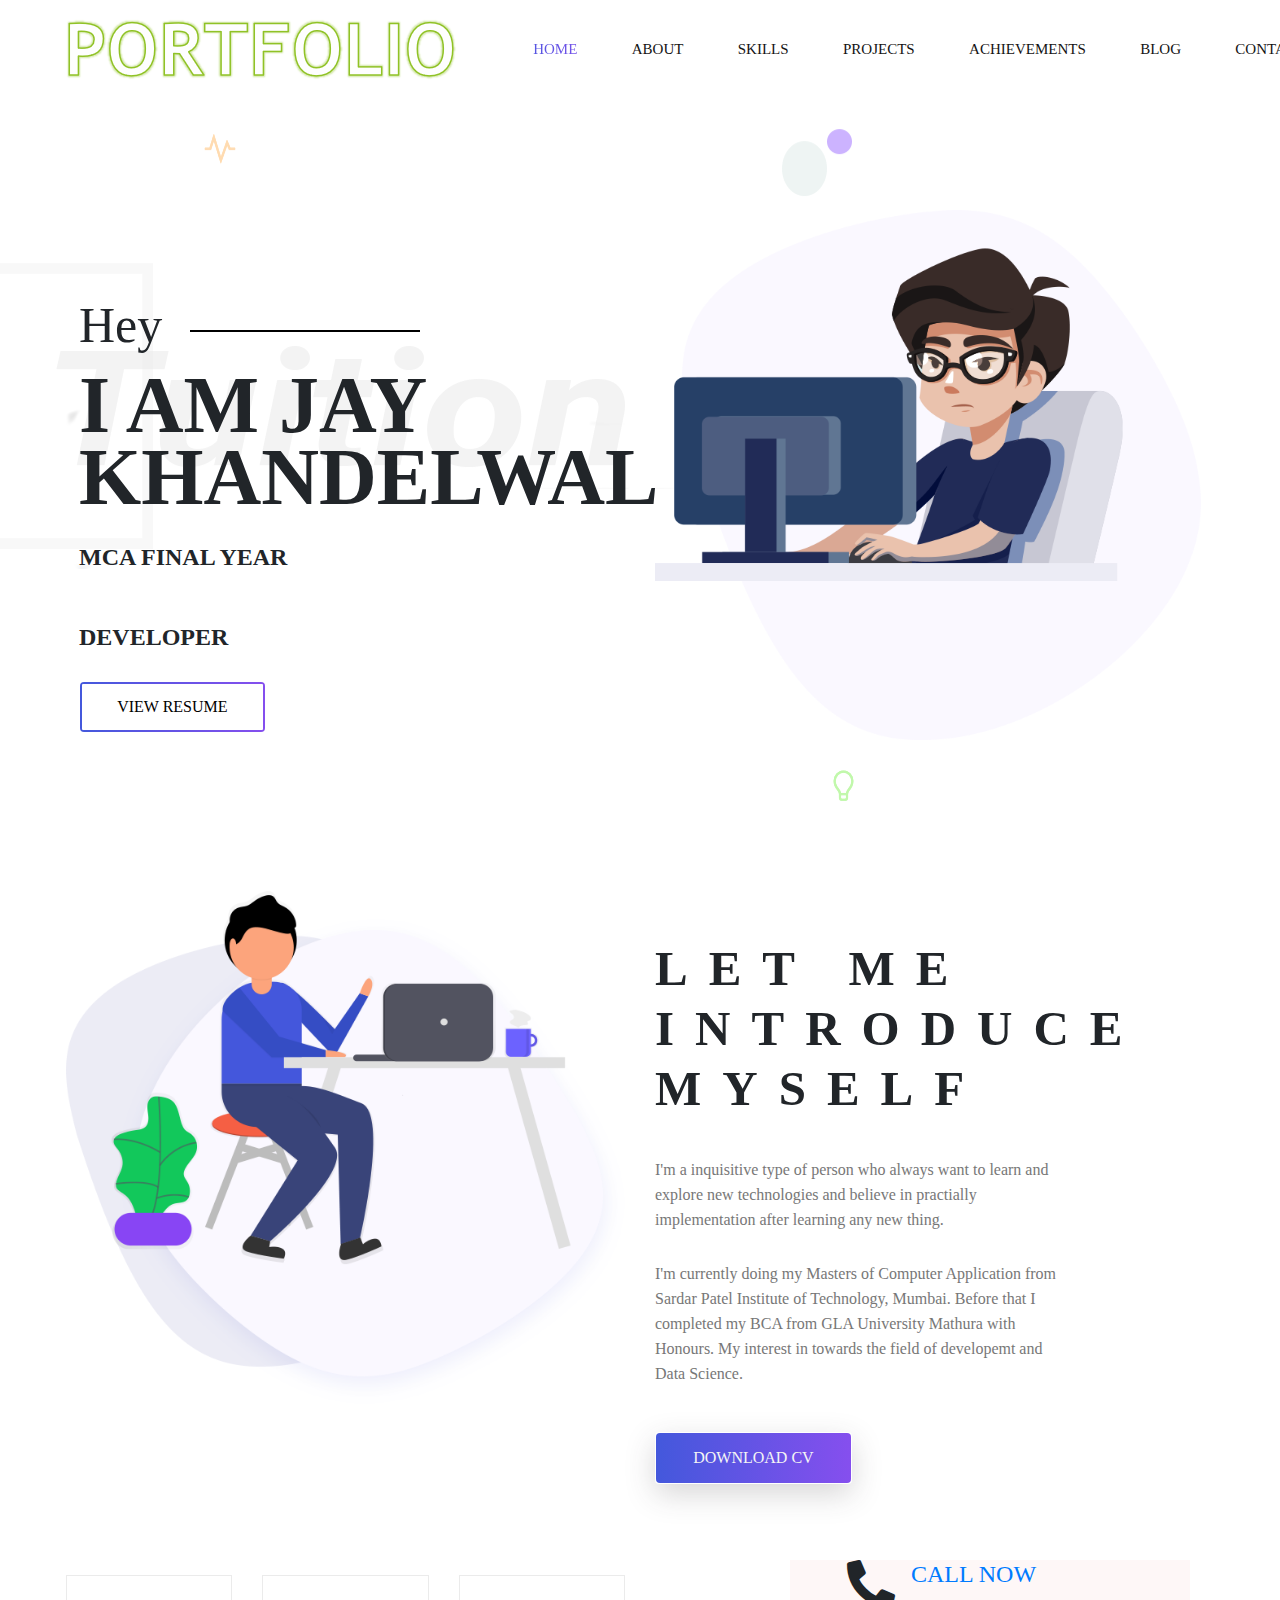
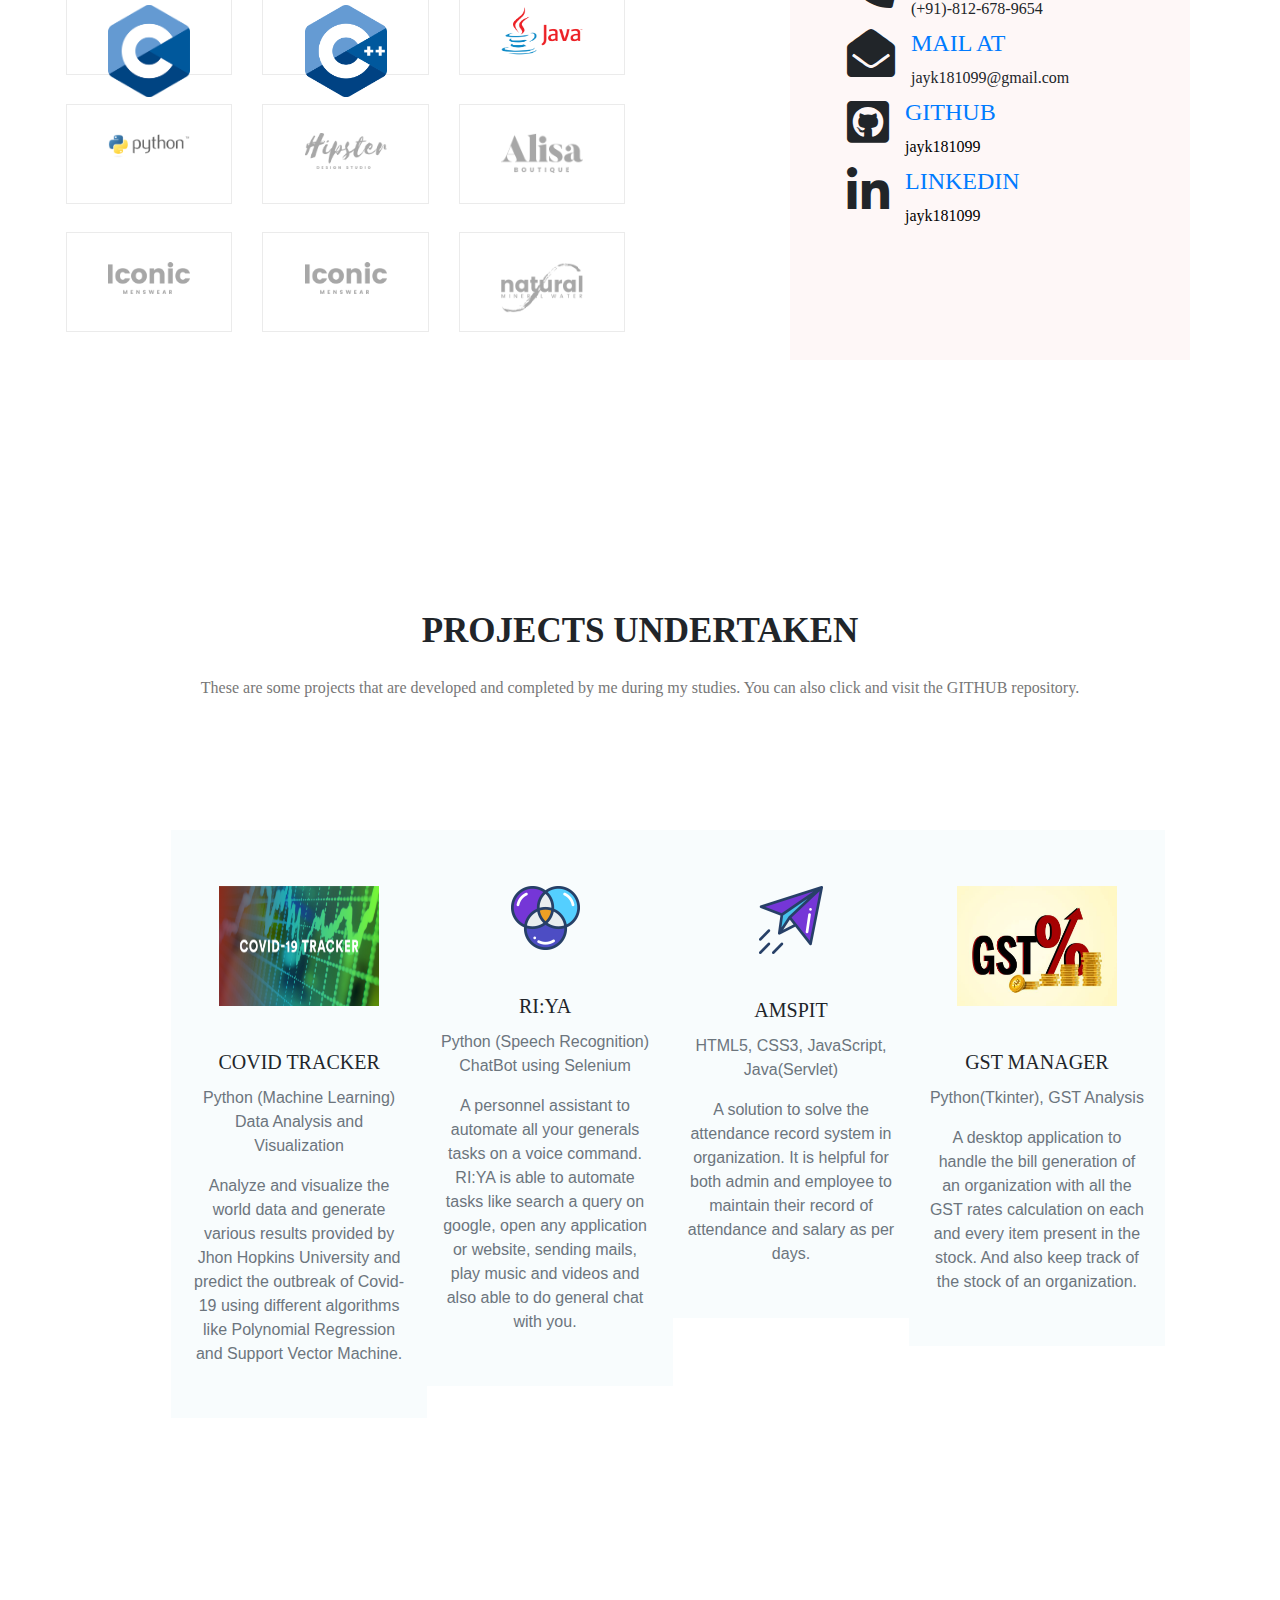
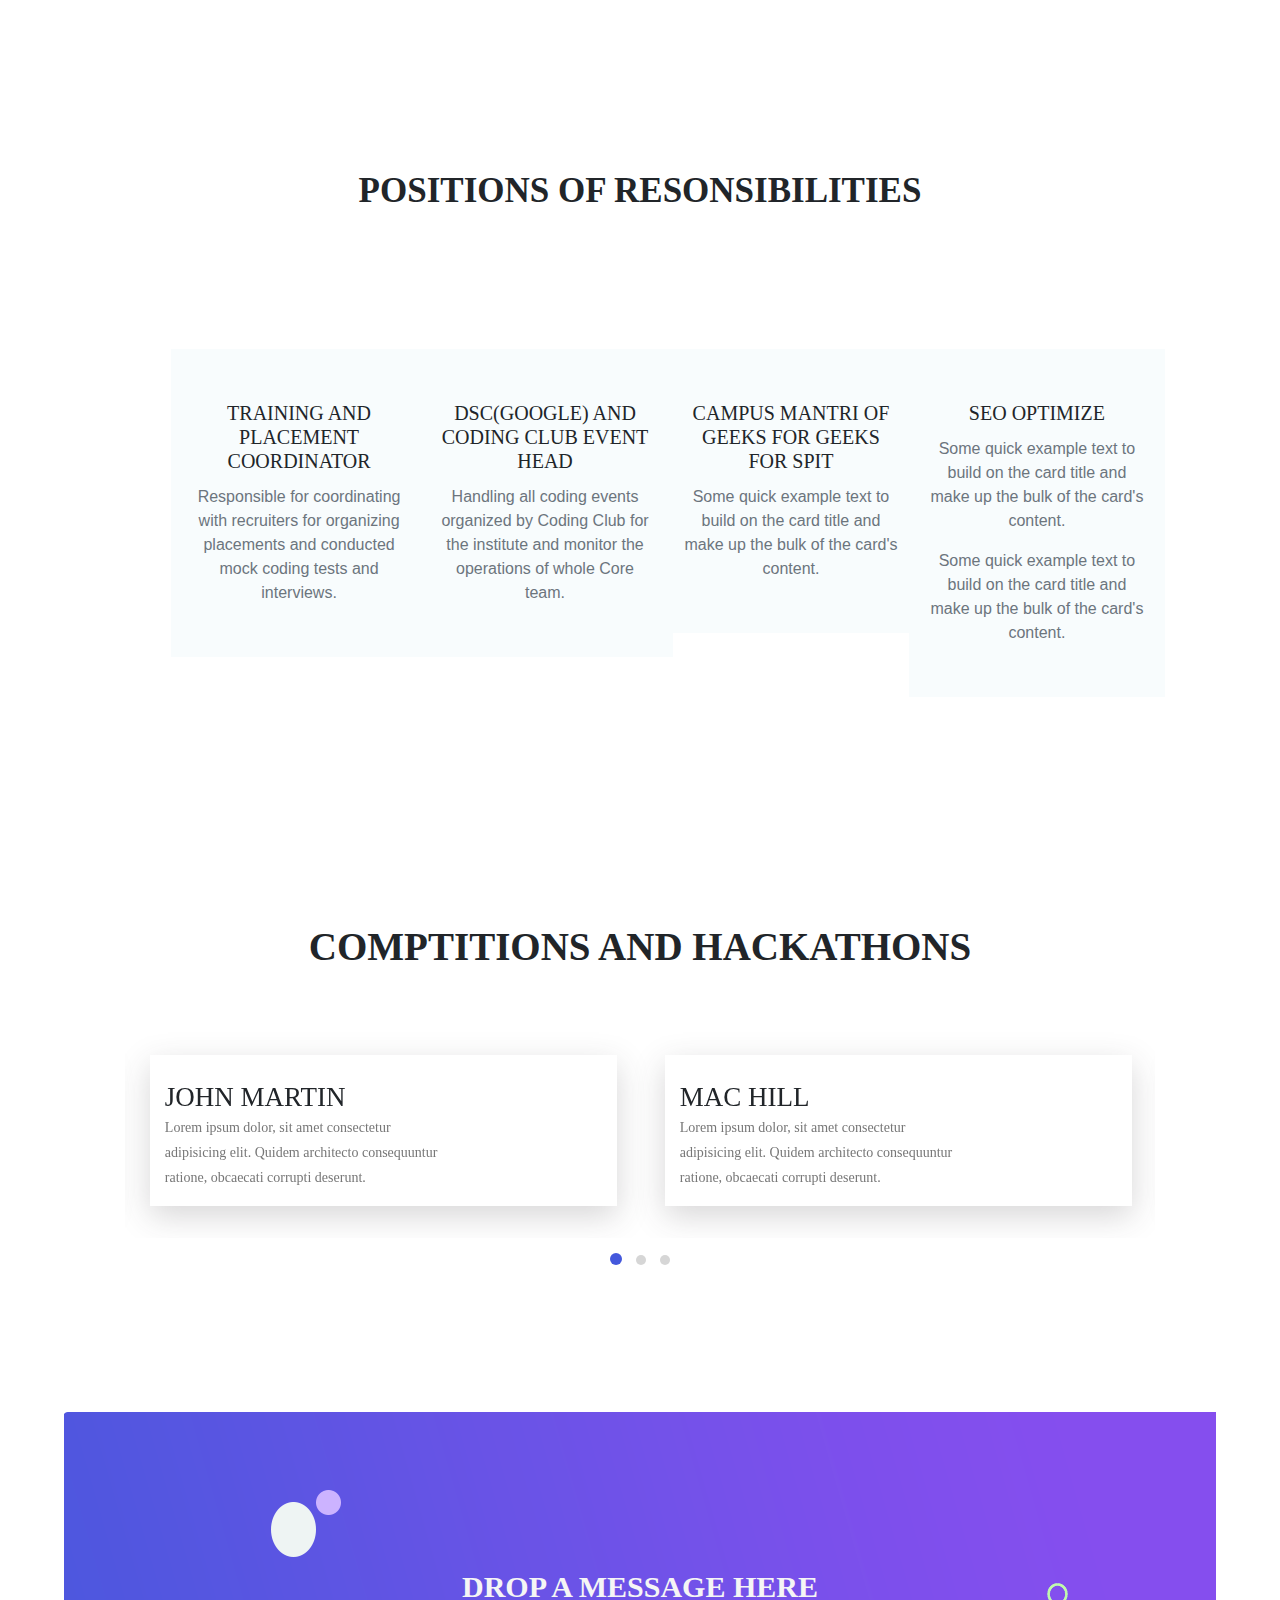
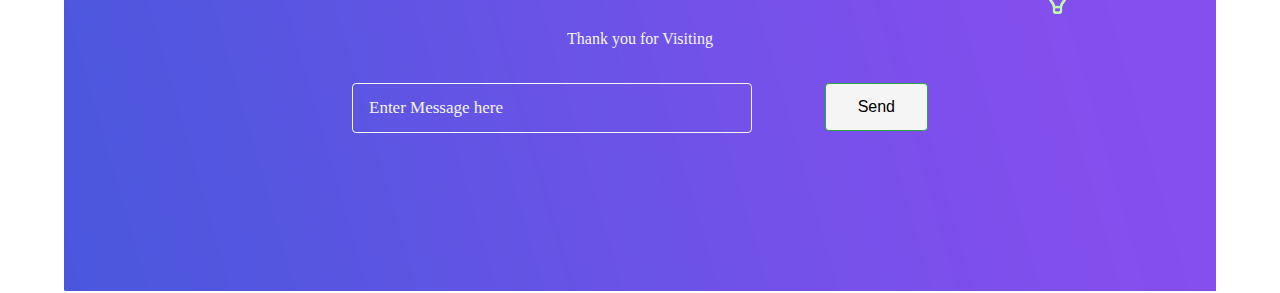
<file: Index.html>
<!DOCTYPE html>
<html lang="en">

<head>
    <meta charset="UTF-8">
    <meta name="viewport" content="width=device-width, initial-scale=1.0">
    <meta http-equiv="X-UA-Compatible" content="ie=edge">
    <title>Jay Khandelwal Portfolio</title>


    <!--  Bootstrap css file  -->
    <link rel="stylesheet" href="./css/bootstrap.min.css">

    <!--  font awesome icons  -->
    <link rel="stylesheet" href="./css/all.min.css">


    <!--  Magnific Popup css file  -->
    <link rel="stylesheet" href="./vendor/Magnific-Popup/dist/magnific-popup.css">


    <!--  Owl-carousel css file  -->
    <link rel="stylesheet" href="./vendor/owl-carousel/css/owl.carousel.min.css">
    <link rel="stylesheet" href="./vendor/owl-carousel/css/owl.theme.default.min.css">


    <!--  custom css file  -->
    <link rel="stylesheet" href="./css/style.css">

    <!--  Responsive css file  -->
    <link rel="stylesheet" href="./css/responsive.css">

</head>

<body>


    <!--  ======================= Start Header Area ============================== -->

    <header class="header_area">
        <div class="main-menu">
            <nav class="navbar navbar-expand-lg navbar-light">
                <a class="navbar-brand" href="#"><img src="./img/logo.png" alt="logo"></a>
                <button class="navbar-toggler" type="button" data-toggle="collapse" data-target="#navbarNav"
                    aria-controls="navbarNav" aria-expanded="false" aria-label="Toggle navigation">
                    <span class="navbar-toggler-icon"></span>
                </button>
                <div class="collapse navbar-collapse" id="navbarNav">
                    <div class="mr-auto"></div>
                    <ul class="navbar-nav">
                        <li class="nav-item active">
                            <a class="nav-link" href="#">Home <span class="sr-only">(current)</span></a>
                        </li>
                        <li class="nav-item">
                            <a class="nav-link" href="#">about</a>
                        </li>
                        <li class="nav-item">
                            <a class="nav-link" href="#">skills</a>
                        </li>
                        <li class="nav-item">
                            <a class="nav-link" href="#">Projects</a>
                        </li>
                        <li class="nav-item">
                            <a class="nav-link" href="#">Achievements</a>
                        </li>
                        <li class="nav-item">
                            <a class="nav-link" href="#">blog</a>
                        </li>
                        <li class="nav-item">
                            <a class="nav-link" href="#">contact</a>
                        </li>

                    </ul>
                </div>
            </nav>
        </div>
    </header>

    <!--  ======================= End Header Area ============================== -->

    <!--  ======================= Start Main Area ================================ -->
    <main class="site-main">


        <!--  ======================= Start Banner Area =======================  -->
        <section class="site-banner">
            <div class="container">
                <div class="row">
                    <div class="col-lg-6 col-md-12 site-title">
                        <h3 class="title-text">Hey</h3>
                        <h1 class="title-text text-uppercase">I am Jay Khandelwal</h1>
                        <h4 class="title-text text-uppercase">MCA Final year</h4>
                        <h4 class="title-text text-uppercase">Developer</h4>

                        <div class="site-buttons">
                            <div class="d-flex flex-row flex-wrap">
                                <button type="button" class="btn button secondary-button text-uppercase"><a class="links"href="https://drive.google.com/file/d/1FES-VxLLCuWVK2h5uN_OPfeE76aNrvgF/view?usp=sharing">View Resume</a></button>
                                <!--button type="button" class="btn button secondary-button text-uppercase">Get cv</button-->
                            </div>
                        </div>
                    </div>
                    <div class="col-lg-6 col-md-12 banner-image">
                        <img src="./img/banner/banner-image.png" alt="banner-img" class="img-fluid">
                    </div>
                </div>
            </div>
        </section>
        <!--  ======================= End Banner Area =======================  -->

        <!--  ========================= About Area ==========================  -->

        <section class="about-area">
            <div class="container-fluid">
                <div class="row">
                    <div class="col-lg-6 col-md-12">
                        <div class="about-image">
                            <img src="./img/about-us.png" alt="About us" class="img-fluid">
                        </div>
                    </div>
                    <div class="col-lg-6 col-md-12 about-title">
                        <h2 class="text-uppercase pt-5">
                            <span>Let me</span>
                            <span>introduce</span>
                            <span>myself</span>
                        </h2>
                        <div class="paragraph py-4 w-75">
                            <p class="para">
                                I'm a inquisitive type of person who always want to learn and explore new technologies and believe in
                                practially implementation after learning any new thing.
                            </p>
                            <p class="para">
                                I'm currently doing my Masters of Computer Application from Sardar Patel Institute of Technology, Mumbai. Before 
                                that I completed my BCA from GLA University Mathura with Honours. My interest in towards the field of developemt 
                                and Data Science. 
                            </p>
                        </div>
                        <button type="button" class="btn button primary-button text-uppercase">Download cv</button>
                    </div>
                </div>
            </div>
        </section>

        <!--  ========================= End About Area ==========================  -->

        <!--  ======================== Brand Area ==============================  -->

        <section class="brand-area">
            <div class="container-fluid">
                <div class="row">
                    <div class="col-xl-6 col-lg-12 col-md-12">
                        <div class="first-row row">
                            <div class="col-lg-4 col-md-6 col-sm-6">
                                <div class="single-brand">
                                    <img src="./img/brands/logo1.png" alt="Brand-1 ">
                                </div>
                            </div>
                            <div class="col-lg-4 col-md-6 col-sm-6">
                                <div class="single-brand">
                                    <img src="./img/brands/logo2.png" alt="Brand-2 ">
                                </div>
                            </div>
                            <div class="col-lg-4 col-md-6 col-sm-6">
                                <div class="single-brand">
                                    <img src="./img/brands/logo3.png" alt="Brand-3 ">
                                </div>
                            </div>
                            <div class="col-lg-4 col-md-6 col-sm-6">
                                <div class="single-brand">
                                    <img src="./img/brands/logo4.png" alt="Brand-4">
                                </div>
                            </div>
                            <div class="col-lg-4 col-md-6 col-sm-6">
                                <div class="single-brand">
                                    <img src="./img/brands/logo5.png" alt="Brand-5 ">
                                </div>
                            </div>
                            <div class="col-lg-4 col-md-6 col-sm-6">
                                <div class="single-brand">
                                    <img src="./img/brands/logo6.png" alt="Brand-6">
                                </div>
                            </div>
                            <div class="col-lg-4 col-md-6 col-sm-6">
                                <div class="single-brand">
                                    <img src="./img/brands/logo7.png" alt="Brand-7 ">
                                </div>
                            </div>
                            <div class="col-lg-4 col-md-6 col-sm-6">
                                <div class="single-brand">
                                    <img src="./img/brands/logo8.png" alt="Brand-8 ">
                                </div>
                            </div>
                            <div class="col-lg-4 col-md-6 col-sm-6">
                                <div class="single-brand">
                                    <img src="./img/brands/logo9.png" alt="Brand-9">
                                </div>
                            </div>
                        </div>
                    </div>
                    <div class="col-xl-6 col-lg-12 col-md-12">
                        <div class="experience-area">
                            
                            <!--div class="d-flex flex-row years-area">
                                <h2 class="p-3 years">10</h2>
                                <h2>
                                    <span>Years</span>
                                    <span>Experience</span>
                                    <span>Working</span>
                                </h2>
                            </div-->


                            <div class="d-flex flex-row flex-wrap call-area">
                                <span><i class="fas fa-phone-alt fa-3x px-3"></i></span>
                                <div class="call-now">
                                    <a href="#" class="text-uppercase h4 font-roboto">Call Now</a>
                                    <span class="font-roboto py-2">(+91)-812-678-9654</span>
                                </div>
                        
                            </div>

                            <div class="d-flex flex-row flex-wrap call-area">
                                <span><i class="fas fa-envelope-open fa-3x px-3"></i></span>
                                <div class="call-now">
                                    <a href="#" class="text-uppercase h4 font-roboto">Mail At</a>
                                    <span class="font-roboto py-2">jayk181099@gmail.com</span>
                                </div>
                        
                            </div>

                            <div class="d-flex flex-row flex-wrap call-area">
                                <span><i class="fab fa-github-square fa-3x px-3"></i></span>
                                <div class="call-now">
                                    <a href="#" class="text-uppercase h4 font-roboto">GitHub</a>
                                    <span class="font-roboto py-2"><a class="links" href="https://github.com/jayk181099">jayk181099</a></span>
                                </div>
                            </div>

                            <div class="d-flex flex-row flex-wrap call-area">
                                <span><i class="fab fa-linkedin-in fa-3x px-3"></i></span>
                                <div class="call-now">
                                    <a href="#" class="text-uppercase h4 font-roboto">LinkedIn</a>
                                    <span class="font-roboto py-2"><a class="links" href="https://www.linkedin.com/in/jay-khandelwal/">jayk181099</a></span>
                                </div>
                            </div>
                            

                            <div class="bg-panel"></div>
                        </div>
                    </div>
                </div>
            </div>
        </section>

        <!--  ======================== End Brand Area ==============================  -->

        <!--  ====================== Start Services/Project Area =============================  -->

        <section class="services-area">
            <div class="container">
                <div class="row">
                    <div class="col-lg-12 text-center services-title">
                        <h1 class="text-uppercase title-text">Projects Undertaken</h1>
                        <p class="para">
                            These are some projects that are developed and completed by me during my studies. You can also click and visit the GITHUB repository.
                        </p>
                    </div>
                </div>
                <div class="container services-list">
                    <div class="row">
                        <div class="col-lg-3 col-md-6 col-sm-12">
                            <div class="services">
                                <div class="sevices-img text-center py-4">
                                    <img src="./img/services/s1.png" alt="Services-1" width="160px" height="120px">
                                </div>
                                <div class="card-body text-center">
                                    <h5 class="card-title text-uppercase font-roboto">Covid Tracker</h5>
                                    <p class="card-text text-secondary">
                                        Python (Machine Learning)
                                        Data Analysis and Visualization
                                    </p>
                                    <p class="card-text text-secondary">
                                        Analyze and visualize the world data and generate various results
                                        provided by Jhon Hopkins University and predict the outbreak of Covid-19 using different algorithms like
                                        Polynomial Regression and Support Vector Machine.
                                    </p>
                                </div>
                            </div>
                        </div>
                        <div class="col-lg-3 col-md-6 col-sm-12">
                            <div class="services">
                                <div class="sevices-img text-center py-4">
                                    <img src="./img/services/s2.png" alt="Services-2">
                                </div>
                                <div class="card-body text-center">
                                    <h5 class="card-title text-uppercase font-roboto">RI:YA</h5>
                                    <p class="card-text text-secondary">
                                        Python (Speech Recognition)
                                        ChatBot using Selenium
                                    </p>

                                    <p class="card-text text-secondary">
                                        A personnel assistant to automate all your generals tasks on a voice
                                        command. RI:YA is able to automate tasks like search a query on google, open any
                                        application or website, sending mails, play music and videos and also able to do general chat with you.
                                    </p>
                                </div>
                            </div>
                        </div>
                        <div class="col-lg-3 col-md-6 col-sm-12">
                            <div class="services">
                                <div class="sevices-img text-center py-4">
                                    <img src="./img/services/s3.png" alt="Services-3">
                                </div>
                                <div class="card-body text-center">
                                    <h5 class="card-title text-uppercase font-roboto">AMSpit</h5>
                                    <p class="card-text text-secondary">
                                        HTML5, CSS3, JavaScript, Java(Servlet)
                                    </p>
                                    <p class="card-text text-secondary">
                                        A solution to solve the attendance record system in organization.
                                        It is helpful for both admin and employee to maintain their record of
                                        attendance and salary as per days. 
                                    </p>
                                </div>
                            </div>
                        </div>
                        <div class="col-lg-3 col-md-6 col-sm-12">
                            <div class="services">
                                <div class="sevices-img text-center py-4">
                                    <img src="./img/services/s4.jpg" alt="Services-4" width="160px" height="120px">
                                </div>
                                <div class="card-body text-center">
                                    <h5 class="card-title text-uppercase font-roboto">GST Manager</h5>
                                    <p class="card-text text-secondary">
                                        Python(Tkinter), GST Analysis 
                                    </p>
                                    <p class="card-text text-secondary">
                                        A desktop application to handle the bill generation of an organization with all the GST rates calculation on each and every item present in the stock. And also keep track of the stock of an organization.
                                    </p>
                                </div>
                            </div>
                        </div>


                        



                    </div>
                </div>
            </div>
        </section>

        <!--  ====================== End Services Area =============================  -->


        <!--  ====================== Start Services/Postions Area =============================  -->

        <section class="services-area">
            <div class="container">
                <div class="row">
                    <div class="col-lg-12 text-center services-title">
                        <h1 class="text-uppercase title-text">Positions of Resonsibilities</h1>
                        
                    </div>
                </div>
                <div class="container services-list">
                    <div class="row">
                        <div class="col-lg-3 col-md-6 col-sm-12">
                            <div class="services">
                                
                                <div class="card-body text-center">
                                    <h5 class="card-title text-uppercase font-roboto">Training and Placement Coordinator</h5>
                                    <p class="card-text text-secondary">
                                        Responsible for
                                        coordinating with recruiters for organizing placements and
                                        conducted mock coding tests and interviews.
                                    </p>
                                    
                                </div>
                            </div>
                        </div>
                        <div class="col-lg-3 col-md-6 col-sm-12">
                            <div class="services">
                                
                                <div class="card-body text-center">
                                    <h5 class="card-title text-uppercase font-roboto">DSC(Google) and Coding Club Event Head</h5>
                                    <p class="card-text text-secondary">
                                        Handling all coding events organized by Coding Club for the institute and monitor the
                                        operations of whole Core team.
                                    </p>

                                    
                                </div>
                            </div>
                        </div>
                        <div class="col-lg-3 col-md-6 col-sm-12">
                            <div class="services">
                                
                                <div class="card-body text-center">
                                    <h5 class="card-title text-uppercase font-roboto">Campus Mantri of Geeks for Geeks for SPIT</h5>
                                    <p class="card-text text-secondary">
                                        Some quick example text to build on the card
                                        title and make up
                                        the bulk of the card's content.
                                    </p>
                                    
                                </div>
                            </div>
                        </div>
                        <div class="col-lg-3 col-md-6 col-sm-12">
                            <div class="services">
                                
                                <div class="card-body text-center">
                                    <h5 class="card-title text-uppercase font-roboto">seo optimize</h5>
                                    <p class="card-text text-secondary">
                                        Some quick example text to build on the card
                                        title and make up
                                        the bulk of the card's content.
                                    </p>
                                    <p class="card-text text-secondary">
                                        Some quick example text to build on the card
                                        title and make up
                                        the bulk of the card's content.
                                    </p>
                                </div>
                            </div>
                        </div>


                        



                    </div>
                </div>
            </div>
        </section>

        <!--  ====================== End Services Area =============================  -->


        <!--  ======================= Project Area =============================  >

        <section class="project-area">
            <div class="container">
                <div class="project-title pb-5">
                    <h1 class="text-uppercase title-h1">Recently Done Project</h1>
                    <h1 class="text-uppercase title-h1">Quality Work</h1>
                </div>

                <div class="button-group">
                    <button type="button" class="active" id="btn1" data-filter="*">All</button>
                    <button type="button" data-filter=".popular">Popular</button>
                    <button type="button" data-filter=".latest">Latest</button>
                    <button type="button" data-filter=".following">Following</button>
                    <button type="button" data-filter=".upcoming">Upcoming</button>
                </div>

                <div class="row grid">
                    <div class="col-lg-4 col-md-6 col-sm-12 element-item latest">
                        <div class="our-project">
                            <div class="img">
                                <a class="test-popup-link" href="./img/portfolio/p1.jpg">
                                    <img src="./img/portfolio/p1.jpg" alt="portfolio-1" class="img-fluid">
                                </a>
                            </div>
                            <div class="title py-4">
                                <h4 class="text-uppercase">Minimul Desing</h4>
                                <span class="text-secondary">Latest, Portfolio</span>
                            </div>
                        </div>
                    </div>
                    <div class="col-lg-4 col-md-6 col-sm-12 element-item popular">
                        <div class="our-project">
                            <div class="img">
                                <a class="test-popup-link" href="./img/portfolio/p2.jpg">
                                    <img src="./img/portfolio/p2.jpg" alt="portfolio-2" class="img-fluid">
                                </a>
                            </div>
                            <div class="title py-4">
                                <h4 class="text-uppercase">Paint Wall</h4>
                                <span class="text-secondary">Popular, Portfolio</span>
                            </div>
                        </div>
                    </div>
                    <div class="col-lg-4 col-md-6 col-sm-12 element-item popular">
                        <div class="our-project">
                            <div class="img">
                                <a class="test-popup-link" href="./img/portfolio/p3.jpg">
                                    <img src="./img/portfolio/p3.jpg" alt="portfolio-3" class="img-fluid">
                                </a>
                            </div>
                            <div class="title py-4">
                                <h4 class="text-uppercase">Female light</h4>
                                <span class="text-secondary">Popular, Portfolio</span>
                            </div>
                        </div>
                    </div>
                    <div class="col-lg-4 col-md-6 col-sm-12 element-item upcoming">
                        <div class="our-project">
                            <div class="img">
                                <a class="test-popup-link" href="./img/portfolio/p4.jpg">
                                    <img src="./img/portfolio/p4.jpg" alt="portfolio-4" class="img-fluid">
                                </a>
                            </div>
                            <div class="title py-4">
                                <h4 class="text-uppercase">Fourth Air</h4>
                                <span class="text-secondary">Upcoming, Portfolio</span>
                            </div>
                        </div>
                    </div>
                    <div class="col-lg-4 col-md-6 col-sm-12 element-item upcoming">
                        <div class="our-project">
                            <div class="img">
                                <a class="test-popup-link" href="./img/portfolio/p5.jpg">
                                    <img src="./img/portfolio/p5.jpg" alt="portfolio-5" class="img-fluid">
                                </a>
                            </div>
                            <div class="title py-4">
                                <h4 class="text-uppercase">Muliple fown</h4>
                                <span class="text-secondary">Upcoming, Portfolio</span>
                            </div>
                        </div>
                    </div>
                    <div class="col-lg-4 col-md-6 col-sm-12 element-item following">
                        <div class="our-project">
                            <div class="img">
                                <a class="test-popup-link" href="./img/portfolio/p6.jpg">
                                    <img src="./img/portfolio/p6.jpg" alt="portfolio-6" class="img-fluid">
                                </a>
                            </div>
                            <div class="title py-4">
                                <h4 class="text-uppercase">Together sign</h4>
                                <span class="text-secondary">Following, Portfolio</span>
                            </div>
                        </div>
                    </div>
                    <div class="col-lg-4 col-md-6 col-sm-12 element-item following">
                        <div class="our-project">
                            <div class="img">
                                <a class="test-popup-link" href="./img/portfolio/p7.jpg">
                                    <img src="./img/portfolio/p7.jpg" alt="portfolio-7" class="img-fluid">
                                </a>
                            </div>
                            <div class="title py-4">
                                <h4 class="text-uppercase">Green Heaven</h4>
                                <span class="text-secondary">Following, Portfolio</span>
                            </div>
                        </div>
                    </div>
                    <div class="col-lg-4 col-md-6 col-sm-12 element-item following">
                        <div class="our-project">
                            <div class="img">
                                <a class="test-popup-link" href="./img/portfolio/p8.jpg">
                                    <img src="./img/portfolio/p8.jpg" alt="portfolio-8" class="img-fluid">
                                </a>
                            </div>
                            <div class="title py-4">
                                <h4 class="text-uppercase">Fly Male</h4>
                                <span class="text-secondary">Following, Portfolio</span>
                            </div>
                        </div>
                    </div>
                    <div class="col-lg-4 col-md-6 col-sm-12 element-item upcoming">
                        <div class="our-project">
                            <div class="img">
                                <a class="test-popup-link" href="./img/portfolio/p9.jpg">
                                    <img src="./img/portfolio/p9.jpg" alt="portfolio-9" class="img-fluid">
                                </a>
                            </div>
                            <div class="title py-4">
                                <h4 class="text-uppercase">Camera Lens</h4>
                                <span class="text-secondary">Upcoming, Portfolio</span>
                            </div>
                        </div>
                    </div>
                </div>
            </div>
        </section-->

        <!-- ======================= End Project Area =============================  -->

        <!--  ======================== About Me Area/Achievement ==============================  -->

        <section class="about-area">
            <div class="container">
                <div class="row text-center">
                    <div class="col-12">
                        <div class="about-title">
                            <h1 class="text-uppercase title-h1">Comptitions and Hackathons</h1>
                            <!--p class="para">
                                Lorem ipsum dolor sit, amet consectetur adipisicing elit. Repellendus, deleniti
                                recusandae. Esse incidunt rem repellendus ab voluptates maxime? Nemo, numquam!
                            </p-->
                        </div>
                    </div>
                </div>
            </div>

            <div class="container carousel py-lg-5">
                <div class="owl-carousel owl-theme">
                    <div class="client row">
                        <!--div class="col-lg-4 col-md-12 client-img">
                            <img src="./img/testimonials/t1.jpg" alt="img1" class="img-fluid">
                        </div-->
                        <div class="col-lg-8 col-md-12 about-client">
                            <h4 class="text-uppercase">John Martin</h4>
                            <p class="para">Lorem ipsum dolor, sit amet consectetur adipisicing elit. Quidem architecto
                                consequuntur ratione, obcaecati corrupti deserunt.</p>
                        </div>
                    </div>
                    <div class="client row">
                        <!--div class="col-lg-4 col-md-12 client-img">
                            <img src="./img/testimonials/t2.jpg" alt="img2" class="img-fluid">
                        </div-->
                        <div class="col-lg-8 col-md-12 about-client">
                            <h4 class="text-uppercase">Mac Hill</h4>
                            <p class="para">Lorem ipsum dolor, sit amet consectetur adipisicing elit. Quidem architecto
                                consequuntur ratione, obcaecati corrupti deserunt.</p>
                        </div>
                    </div>
                    <div class="client row">
                        <!--div class="col-lg-4 col-md-12 client-img">
                            <img src="./img/testimonials/t1.jpg" alt="img1" class="img-fluid">
                        </div-->
                        <div class="col-lg-8 col-md-12 about-client">
                            <h4 class="text-uppercase">John Martin</h4>
                            <p class="para">Lorem ipsum dolor, sit amet consectetur adipisicing elit. Quidem architecto
                                consequuntur ratione, obcaecati corrupti deserunt.</p>
                        </div>
                    </div>
                    <div class="client row">
                        <!--div class="col-lg-4 col-md-12 client-img">
                            <img src="./img/testimonials/t2.jpg" alt="img2" class="img-fluid">
                        </div-->
                        <div class="col-lg-8 col-md-12 about-client">
                            <h4 class="text-uppercase">Mac Hill</h4>
                            <p class="para">Lorem ipsum dolor, sit amet consectetur adipisicing elit. Quidem architecto
                                consequuntur ratione, obcaecati corrupti deserunt.</p>
                        </div>
                    </div>
                    <div class="client row">
                        <!--div class="col-lg-4 col-md-12 client-img">
                            <img src="./img/testimonials/t1.jpg" alt="img1" class="img-fluid">
                        </div-->
                        <div class="col-lg-8 col-md-12 about-client">
                            <h4 class="text-uppercase">John Martin</h4>
                            <p class="para">Lorem ipsum dolor, sit amet consectetur adipisicing elit. Quidem architecto
                                consequuntur ratione, obcaecati corrupti deserunt.</p>
                        </div>
                    </div>
                    <div class="client row">
                        <!--div class="col-lg-4 col-md-12 client-img">
                            <img src="./img/testimonials/t2.jpg" alt="img2" class="img-fluid">
                        </div-->
                        <div class="col-lg-8 col-md-12 about-client">
                            <h4 class="text-uppercase">Mac Hill</h4>
                            <p class="para">Lorem ipsum dolor, sit amet consectetur adipisicing elit. Quidem architecto
                                consequuntur ratione, obcaecati corrupti deserunt.</p>
                        </div>
                    </div>
                </div>
            </div>

        </section>

        <!--  ======================== End About Me Area ==============================  -->

        <!--  ========================== Subscribe me Area ============================  -->
        <section class="subscribe-us-area">
            <div class="container subscribe">
                <div class="row">
                    <div class="col-lg-12 text-center subscribe-title">
                        <h4 class="text-uppercase">Drop a message here</h4>
                        <p class="para">Thank you for Visiting</p>
                    </div>
                </div>
                <div class="d-sm-flex justify-content-center">
                    <form class="w-50">
                        <div class="row d-flex flex-row flex-wrap">
                            <div class="col input-textbox">
                                <input type="text" id="txtemail" class="form-control" placeholder="Enter Message here">
                            </div>
                            <div class="col">
                                <div class="btn-submit">
                                    <button type="submit" class="btn btn-success float-right">Send</button>
                                </div>
                            </div>
                        </div>
                    </form>
                </div>
            </div>
        </section>
        <!--  ========================== End Subscribe me Area ============================  -->


    </main>
    <!--  ======================= End Main Area ================================ -->

    <!--footer class="footer-area">
        <div class="container">
            <div class="">
                <div class="site-logo text-center py-4">
                    <a href="#"><img src="./img/logo.png" alt="logo"></a>
                </div>
                <div class="social text-center">
                    <h5 class="text-uppercase">Follow me</h5>
                    <a href="#"><i class="fab fa-facebook"></i></a>
                    <a href="#"><i class="fab fa-instagram"></i></a>
                    <a href="#"><i class="fab fa-youtube"></i></a>
                    <a href="#"><i class="fab fa-twitter"></i></a>
                </div>
                <div class="copyrights text-center">
                    <p class="para">
                        Copyright ©2019 All rights reserved | This template is made with by
                        <a href="#"><span style="color: var(--primary-color);">Daily Tuition</span></a>
                    </p>
                </div>
            </div>
        </div>
    </footer-->


    <!--  Jquery js file  -->
    <script src="./js/jquery.3.4.1.js"></script>

    <!--  Bootstrap js file  -->
    <script src="./js/bootstrap.min.js"></script>

    <!--  isotope js library  -->
    <script src="./vendor/isotope/isotope.min.js"></script>

    <!--  Magnific popup script file  -->
    <script src="./vendor/Magnific-Popup/dist/jquery.magnific-popup.min.js"></script>

    <!--  Owl-carousel js file  -->
    <script src="./vendor/owl-carousel/js/owl.carousel.min.js"></script>

    <!--  custom js file  -->
    <script src="./js/main.js"></script>


</body>

</html>
</file>
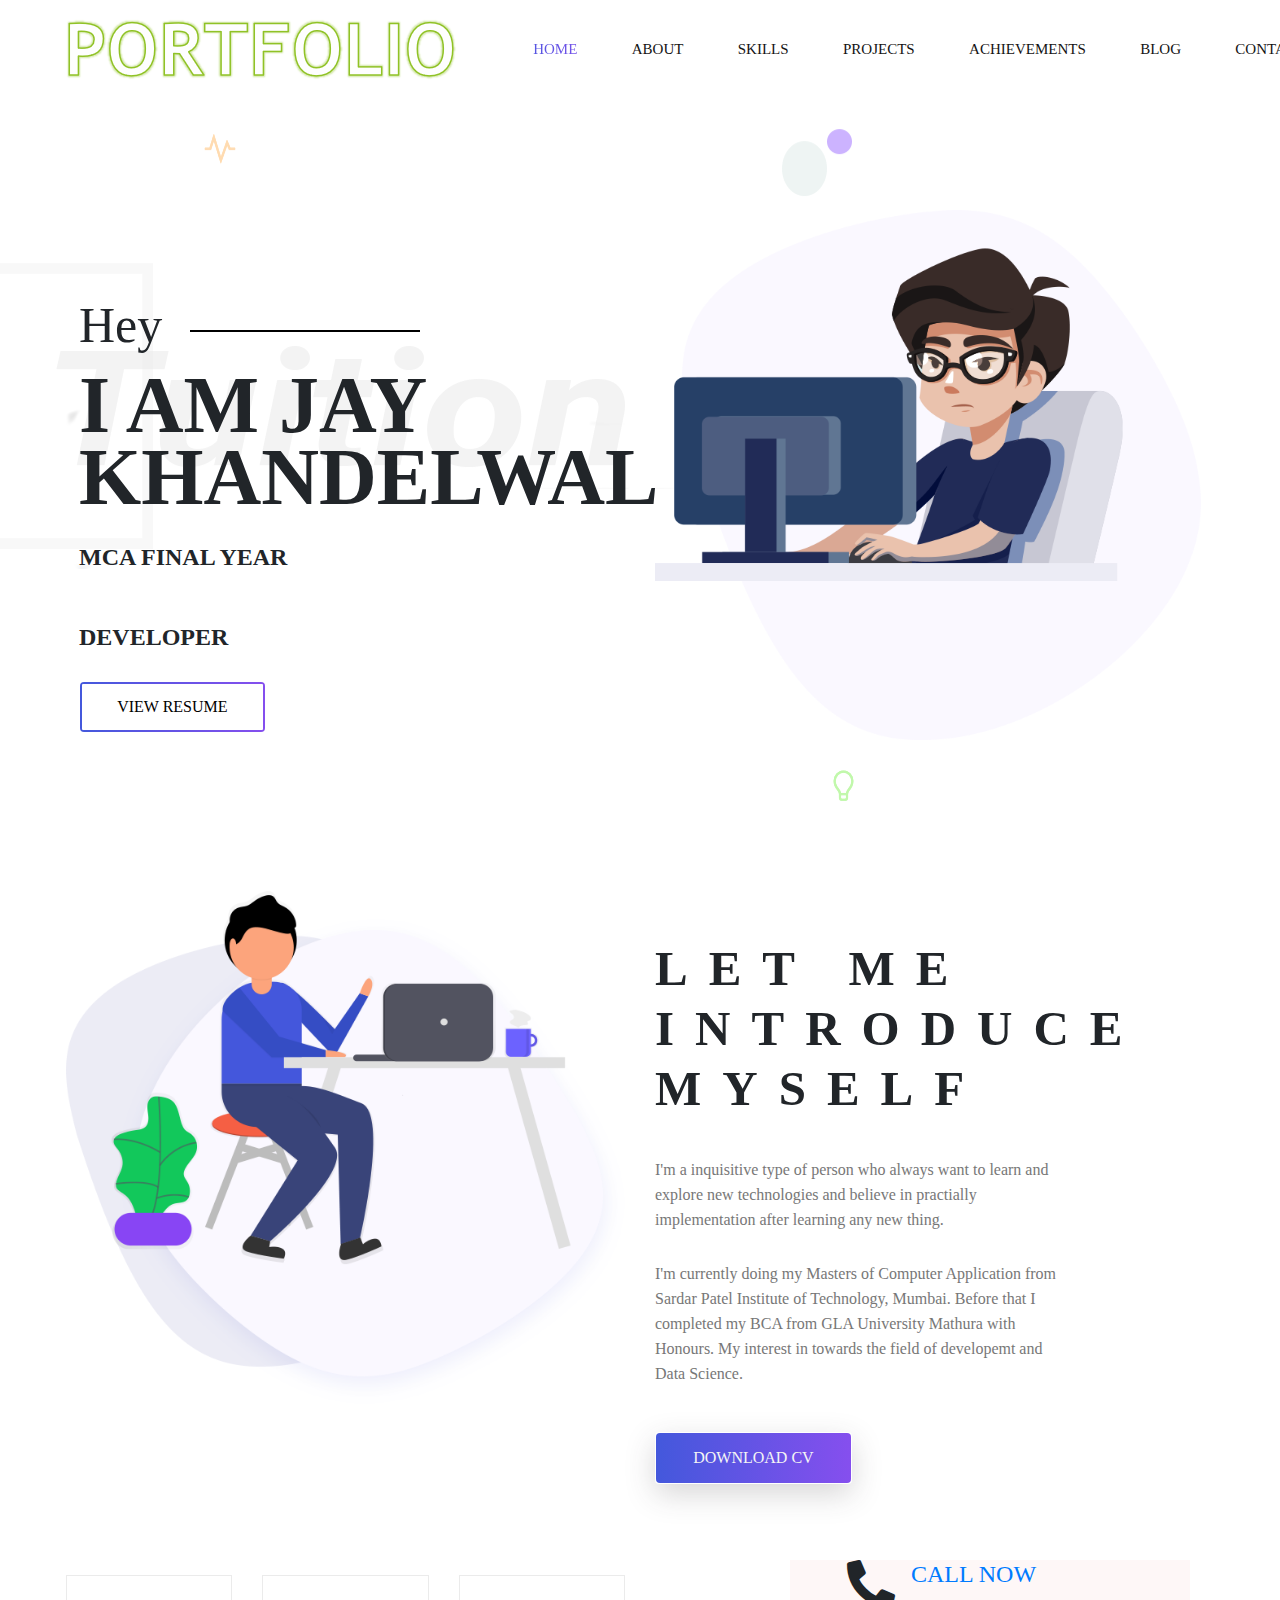
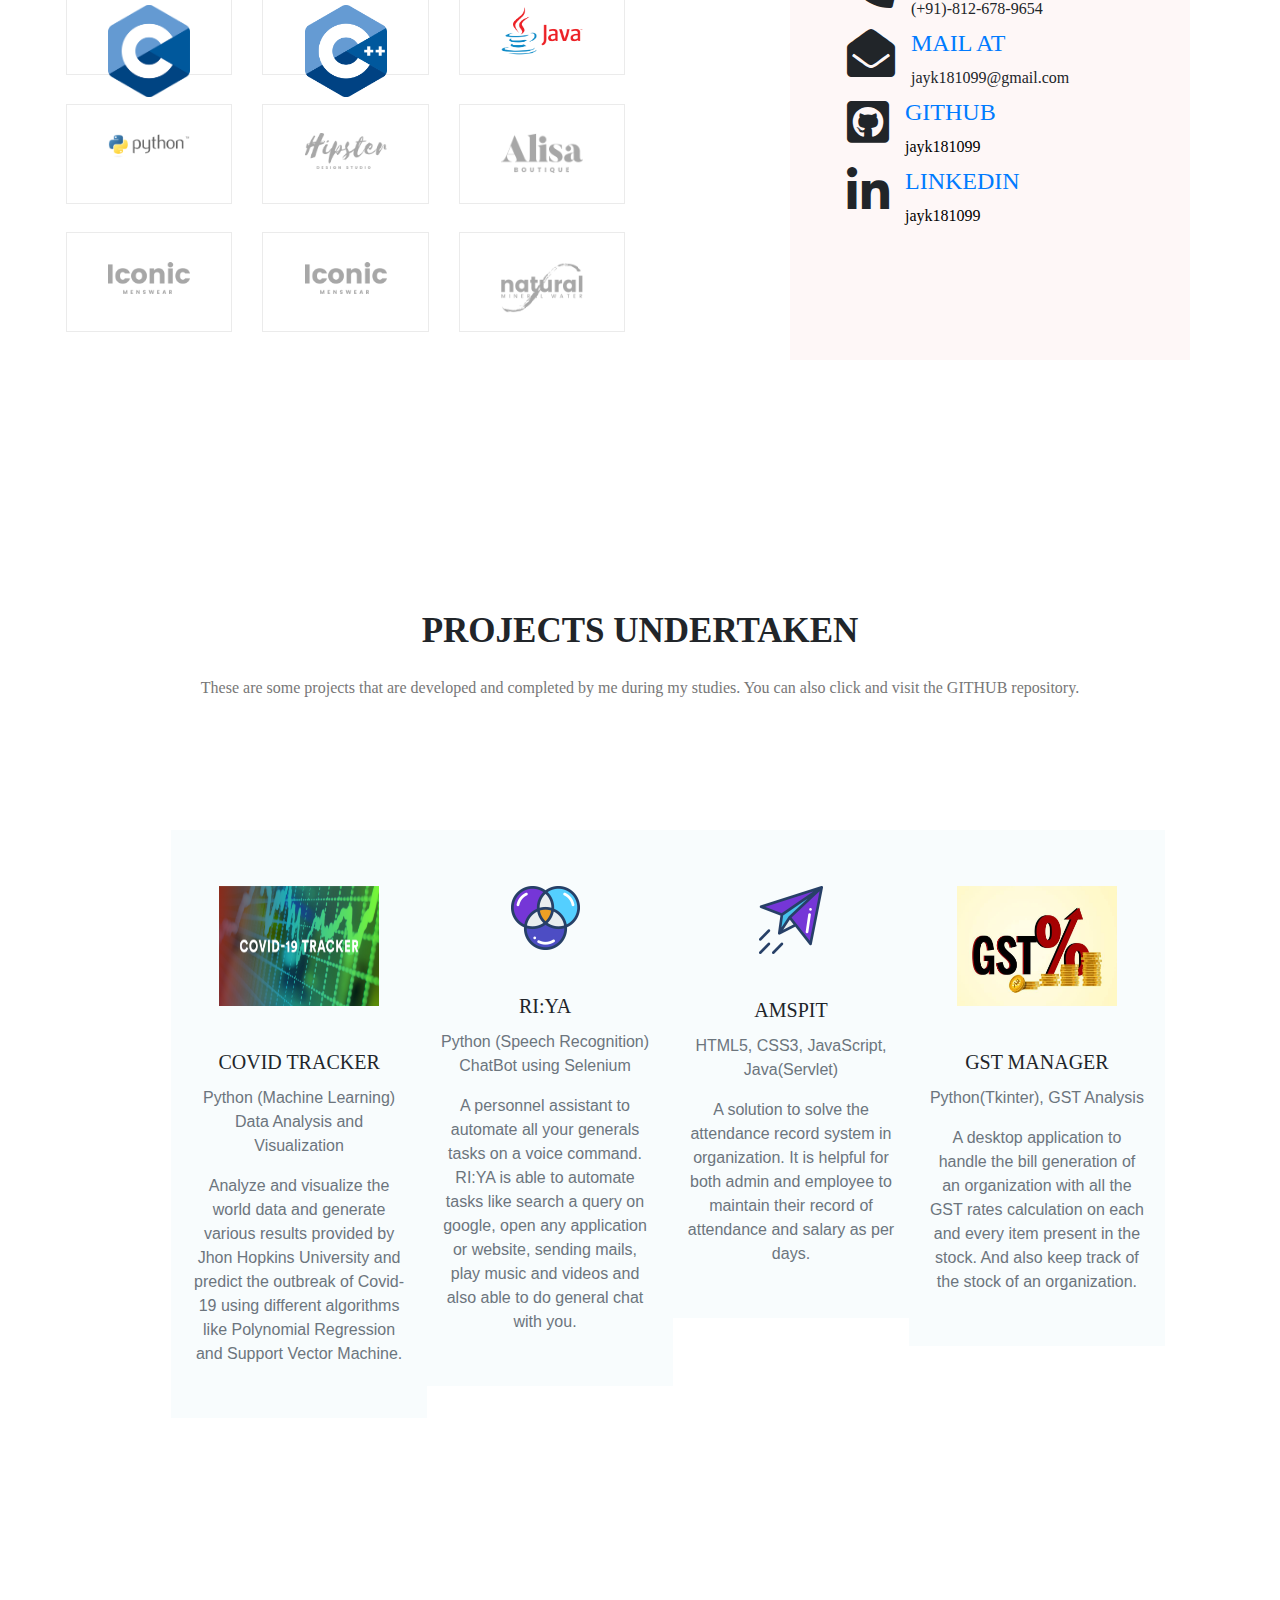
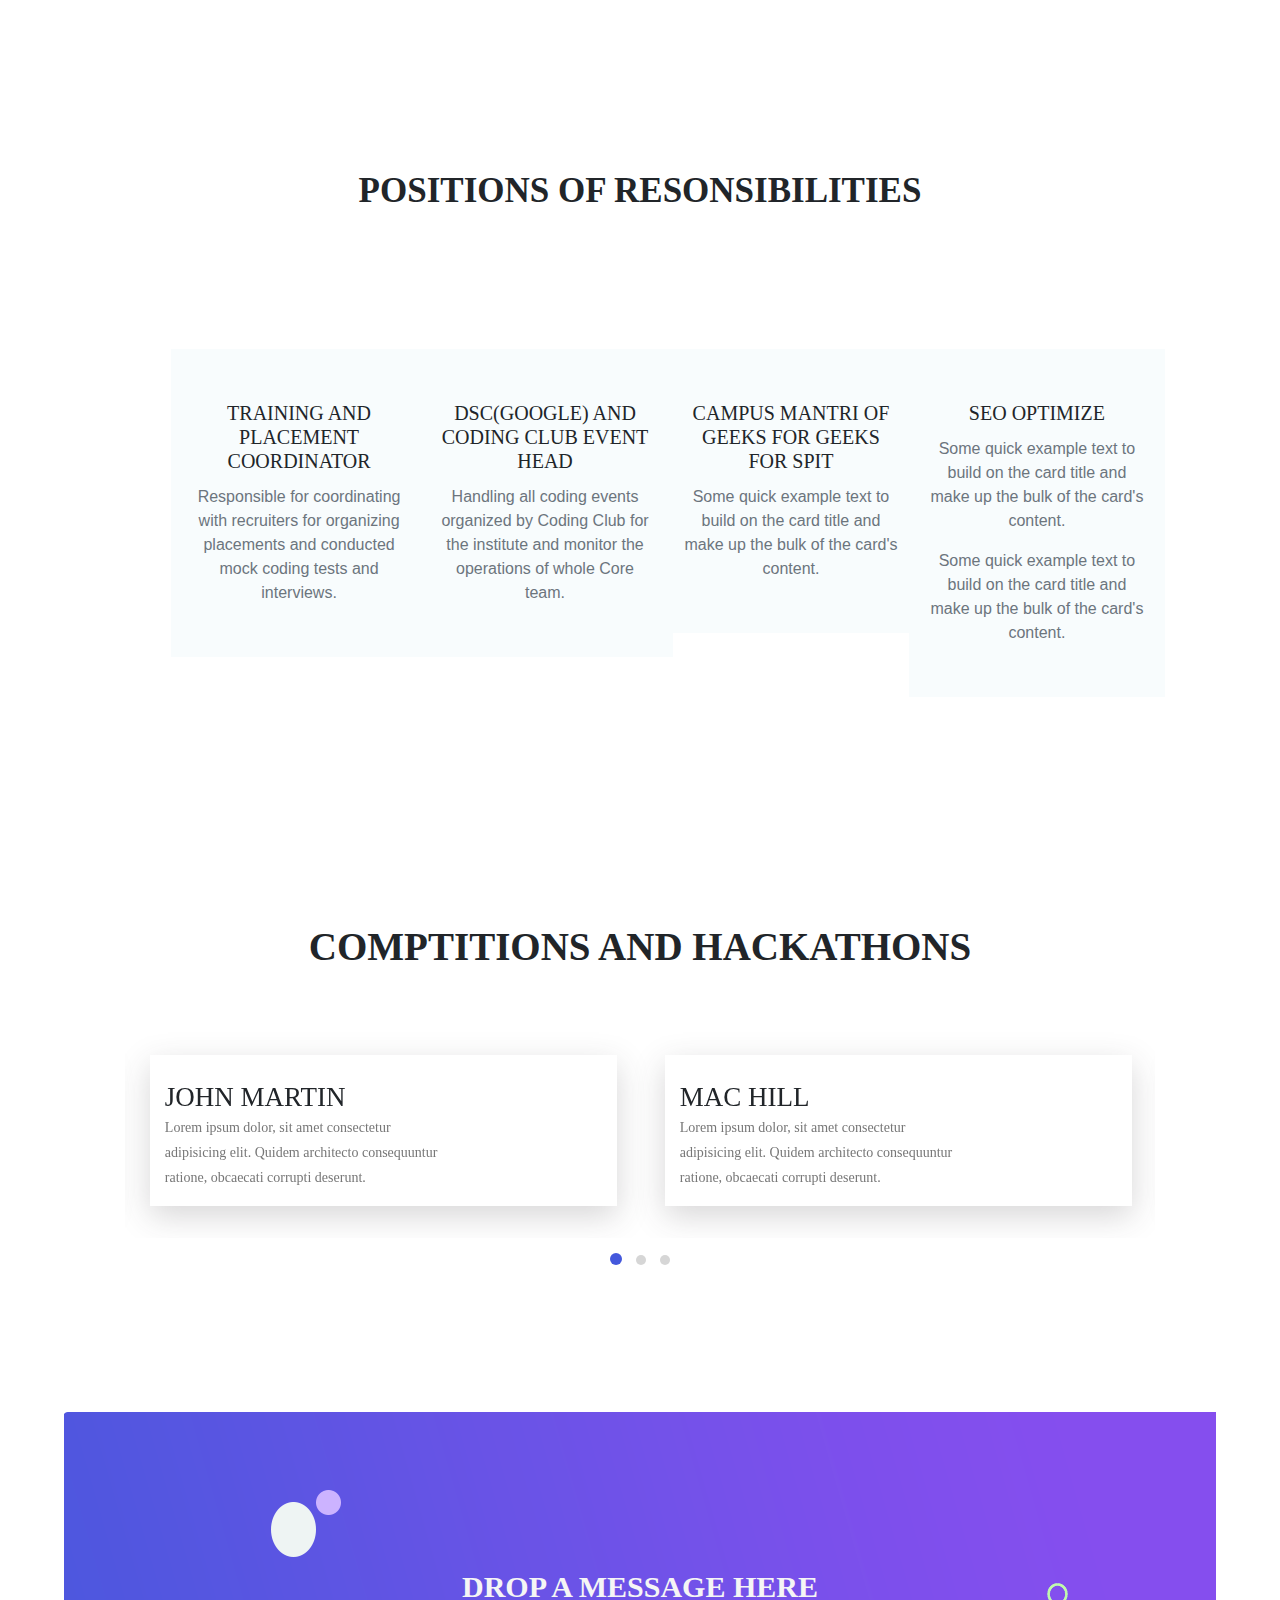
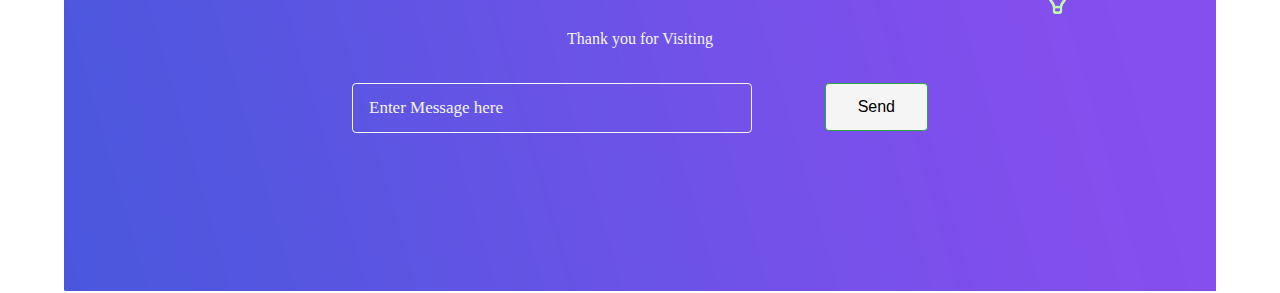
<file: index.html>
<!DOCTYPE html>
<html lang="en">

<head>
    <meta charset="UTF-8">
    <meta name="viewport" content="width=device-width, initial-scale=1.0">
    <meta http-equiv="X-UA-Compatible" content="ie=edge">
    <title>Jay Khandelwal Portfolio</title>


    <!--  Bootstrap css file  -->
    <link rel="stylesheet" href="./css/bootstrap.min.css">

    <!--  font awesome icons  -->
    <link rel="stylesheet" href="./css/all.min.css">


    <!--  Magnific Popup css file  -->
    <link rel="stylesheet" href="./vendor/Magnific-Popup/dist/magnific-popup.css">


    <!--  Owl-carousel css file  -->
    <link rel="stylesheet" href="./vendor/owl-carousel/css/owl.carousel.min.css">
    <link rel="stylesheet" href="./vendor/owl-carousel/css/owl.theme.default.min.css">


    <!--  custom css file  -->
    <link rel="stylesheet" href="./css/style.css">

    <!--  Responsive css file  -->
    <link rel="stylesheet" href="./css/responsive.css">

</head>

<body>


    <!--  ======================= Start Header Area ============================== -->

    <header class="header_area">
        <div class="main-menu">
            <nav class="navbar navbar-expand-lg navbar-light">
                <a class="navbar-brand" href="#"><img src="./img/logo.png" alt="logo"></a>
                <button class="navbar-toggler" type="button" data-toggle="collapse" data-target="#navbarNav"
                    aria-controls="navbarNav" aria-expanded="false" aria-label="Toggle navigation">
                    <span class="navbar-toggler-icon"></span>
                </button>
                <div class="collapse navbar-collapse" id="navbarNav">
                    <div class="mr-auto"></div>
                    <ul class="navbar-nav">
                        <li class="nav-item active">
                            <a class="nav-link" href="#">Home <span class="sr-only">(current)</span></a>
                        </li>
                        <li class="nav-item">
                            <a class="nav-link" href="#">about</a>
                        </li>
                        <li class="nav-item">
                            <a class="nav-link" href="#">skills</a>
                        </li>
                        <li class="nav-item">
                            <a class="nav-link" href="#">Projects</a>
                        </li>
                        <li class="nav-item">
                            <a class="nav-link" href="#">Achievements</a>
                        </li>
                        <li class="nav-item">
                            <a class="nav-link" href="#">blog</a>
                        </li>
                        <li class="nav-item">
                            <a class="nav-link" href="#">contact</a>
                        </li>

                    </ul>
                </div>
            </nav>
        </div>
    </header>

    <!--  ======================= End Header Area ============================== -->

    <!--  ======================= Start Main Area ================================ -->
    <main class="site-main">


        <!--  ======================= Start Banner Area =======================  -->
        <section class="site-banner">
            <div class="container">
                <div class="row">
                    <div class="col-lg-6 col-md-12 site-title">
                        <h3 class="title-text">Hey</h3>
                        <h1 class="title-text text-uppercase">I am Jay Khandelwal</h1>
                        <h4 class="title-text text-uppercase">MCA Final year</h4>
                        <h4 class="title-text text-uppercase">Developer</h4>

                        <div class="site-buttons">
                            <div class="d-flex flex-row flex-wrap">
                                <button type="button" class="btn button secondary-button text-uppercase"><a class="links"href="https://drive.google.com/file/d/1FES-VxLLCuWVK2h5uN_OPfeE76aNrvgF/view?usp=sharing">View Resume</a></button>
                                <!--button type="button" class="btn button secondary-button text-uppercase">Get cv</button-->
                            </div>
                        </div>
                    </div>
                    <div class="col-lg-6 col-md-12 banner-image">
                        <img src="./img/banner/banner-image.png" alt="banner-img" class="img-fluid">
                    </div>
                </div>
            </div>
        </section>
        <!--  ======================= End Banner Area =======================  -->

        <!--  ========================= About Area ==========================  -->

        <section class="about-area">
            <div class="container-fluid">
                <div class="row">
                    <div class="col-lg-6 col-md-12">
                        <div class="about-image">
                            <img src="./img/about-us.png" alt="About us" class="img-fluid">
                        </div>
                    </div>
                    <div class="col-lg-6 col-md-12 about-title">
                        <h2 class="text-uppercase pt-5">
                            <span>Let me</span>
                            <span>introduce</span>
                            <span>myself</span>
                        </h2>
                        <div class="paragraph py-4 w-75">
                            <p class="para">
                                I'm a inquisitive type of person who always want to learn and explore new technologies and believe in
                                practially implementation after learning any new thing.
                            </p>
                            <p class="para">
                                I'm currently doing my Masters of Computer Application from Sardar Patel Institute of Technology, Mumbai. Before 
                                that I completed my BCA from GLA University Mathura with Honours. My interest in towards the field of developemt 
                                and Data Science. 
                            </p>
                        </div>
                        <button type="button" class="btn button primary-button text-uppercase">Download cv</button>
                    </div>
                </div>
            </div>
        </section>

        <!--  ========================= End About Area ==========================  -->

        <!--  ======================== Brand Area ==============================  -->

        <section class="brand-area">
            <div class="container-fluid">
                <div class="row">
                    <div class="col-xl-6 col-lg-12 col-md-12">
                        <div class="first-row row">
                            <div class="col-lg-4 col-md-6 col-sm-6">
                                <div class="single-brand">
                                    <img src="./img/brands/logo1.png" alt="Brand-1 ">
                                </div>
                            </div>
                            <div class="col-lg-4 col-md-6 col-sm-6">
                                <div class="single-brand">
                                    <img src="./img/brands/logo2.png" alt="Brand-2 ">
                                </div>
                            </div>
                            <div class="col-lg-4 col-md-6 col-sm-6">
                                <div class="single-brand">
                                    <img src="./img/brands/logo3.png" alt="Brand-3 ">
                                </div>
                            </div>
                            <div class="col-lg-4 col-md-6 col-sm-6">
                                <div class="single-brand">
                                    <img src="./img/brands/logo4.png" alt="Brand-4">
                                </div>
                            </div>
                            <div class="col-lg-4 col-md-6 col-sm-6">
                                <div class="single-brand">
                                    <img src="./img/brands/logo5.png" alt="Brand-5 ">
                                </div>
                            </div>
                            <div class="col-lg-4 col-md-6 col-sm-6">
                                <div class="single-brand">
                                    <img src="./img/brands/logo6.png" alt="Brand-6">
                                </div>
                            </div>
                            <div class="col-lg-4 col-md-6 col-sm-6">
                                <div class="single-brand">
                                    <img src="./img/brands/logo7.png" alt="Brand-7 ">
                                </div>
                            </div>
                            <div class="col-lg-4 col-md-6 col-sm-6">
                                <div class="single-brand">
                                    <img src="./img/brands/logo8.png" alt="Brand-8 ">
                                </div>
                            </div>
                            <div class="col-lg-4 col-md-6 col-sm-6">
                                <div class="single-brand">
                                    <img src="./img/brands/logo9.png" alt="Brand-9">
                                </div>
                            </div>
                        </div>
                    </div>
                    <div class="col-xl-6 col-lg-12 col-md-12">
                        <div class="experience-area">
                            
                            <!--div class="d-flex flex-row years-area">
                                <h2 class="p-3 years">10</h2>
                                <h2>
                                    <span>Years</span>
                                    <span>Experience</span>
                                    <span>Working</span>
                                </h2>
                            </div-->


                            <div class="d-flex flex-row flex-wrap call-area">
                                <span><i class="fas fa-phone-alt fa-3x px-3"></i></span>
                                <div class="call-now">
                                    <a href="#" class="text-uppercase h4 font-roboto">Call Now</a>
                                    <span class="font-roboto py-2">(+91)-812-678-9654</span>
                                </div>
                        
                            </div>

                            <div class="d-flex flex-row flex-wrap call-area">
                                <span><i class="fas fa-envelope-open fa-3x px-3"></i></span>
                                <div class="call-now">
                                    <a href="#" class="text-uppercase h4 font-roboto">Mail At</a>
                                    <span class="font-roboto py-2">jayk181099@gmail.com</span>
                                </div>
                        
                            </div>

                            <div class="d-flex flex-row flex-wrap call-area">
                                <span><i class="fab fa-github-square fa-3x px-3"></i></span>
                                <div class="call-now">
                                    <a href="#" class="text-uppercase h4 font-roboto">GitHub</a>
                                    <span class="font-roboto py-2"><a class="links" href="https://github.com/jayk181099">jayk181099</a></span>
                                </div>
                            </div>

                            <div class="d-flex flex-row flex-wrap call-area">
                                <span><i class="fab fa-linkedin-in fa-3x px-3"></i></span>
                                <div class="call-now">
                                    <a href="#" class="text-uppercase h4 font-roboto">LinkedIn</a>
                                    <span class="font-roboto py-2"><a class="links" href="https://www.linkedin.com/in/jay-khandelwal/">jayk181099</a></span>
                                </div>
                            </div>
                            

                            <div class="bg-panel"></div>
                        </div>
                    </div>
                </div>
            </div>
        </section>

        <!--  ======================== End Brand Area ==============================  -->

        <!--  ====================== Start Services/Project Area =============================  -->

        <section class="services-area">
            <div class="container">
                <div class="row">
                    <div class="col-lg-12 text-center services-title">
                        <h1 class="text-uppercase title-text">Projects Undertaken</h1>
                        <p class="para">
                            These are some projects that are developed and completed by me during my studies. You can also click and visit the GITHUB repository.
                        </p>
                    </div>
                </div>
                <div class="container services-list">
                    <div class="row">
                        <div class="col-lg-3 col-md-6 col-sm-12">
                            <div class="services">
                                <div class="sevices-img text-center py-4">
                                    <img src="./img/services/s1.png" alt="Services-1" width="160px" height="120px">
                                </div>
                                <div class="card-body text-center">
                                    <h5 class="card-title text-uppercase font-roboto">Covid Tracker</h5>
                                    <p class="card-text text-secondary">
                                        Python (Machine Learning)
                                        Data Analysis and Visualization
                                    </p>
                                    <p class="card-text text-secondary">
                                        Analyze and visualize the world data and generate various results
                                        provided by Jhon Hopkins University and predict the outbreak of Covid-19 using different algorithms like
                                        Polynomial Regression and Support Vector Machine.
                                    </p>
                                </div>
                            </div>
                        </div>
                        <div class="col-lg-3 col-md-6 col-sm-12">
                            <div class="services">
                                <div class="sevices-img text-center py-4">
                                    <img src="./img/services/s2.png" alt="Services-2">
                                </div>
                                <div class="card-body text-center">
                                    <h5 class="card-title text-uppercase font-roboto">RI:YA</h5>
                                    <p class="card-text text-secondary">
                                        Python (Speech Recognition)
                                        ChatBot using Selenium
                                    </p>

                                    <p class="card-text text-secondary">
                                        A personnel assistant to automate all your generals tasks on a voice
                                        command. RI:YA is able to automate tasks like search a query on google, open any
                                        application or website, sending mails, play music and videos and also able to do general chat with you.
                                    </p>
                                </div>
                            </div>
                        </div>
                        <div class="col-lg-3 col-md-6 col-sm-12">
                            <div class="services">
                                <div class="sevices-img text-center py-4">
                                    <img src="./img/services/s3.png" alt="Services-3">
                                </div>
                                <div class="card-body text-center">
                                    <h5 class="card-title text-uppercase font-roboto">AMSpit</h5>
                                    <p class="card-text text-secondary">
                                        HTML5, CSS3, JavaScript, Java(Servlet)
                                    </p>
                                    <p class="card-text text-secondary">
                                        A solution to solve the attendance record system in organization.
                                        It is helpful for both admin and employee to maintain their record of
                                        attendance and salary as per days. 
                                    </p>
                                </div>
                            </div>
                        </div>
                        <div class="col-lg-3 col-md-6 col-sm-12">
                            <div class="services">
                                <div class="sevices-img text-center py-4">
                                    <img src="./img/services/s4.jpg" alt="Services-4" width="160px" height="120px">
                                </div>
                                <div class="card-body text-center">
                                    <h5 class="card-title text-uppercase font-roboto">GST Manager</h5>
                                    <p class="card-text text-secondary">
                                        Python(Tkinter), GST Analysis 
                                    </p>
                                    <p class="card-text text-secondary">
                                        A desktop application to handle the bill generation of an organization with all the GST rates calculation on each and every item present in the stock. And also keep track of the stock of an organization.
                                    </p>
                                </div>
                            </div>
                        </div>


                        



                    </div>
                </div>
            </div>
        </section>

        <!--  ====================== End Services Area =============================  -->


        <!--  ====================== Start Services/Postions Area =============================  -->

        <section class="services-area">
            <div class="container">
                <div class="row">
                    <div class="col-lg-12 text-center services-title">
                        <h1 class="text-uppercase title-text">Positions of Resonsibilities</h1>
                        
                    </div>
                </div>
                <div class="container services-list">
                    <div class="row">
                        <div class="col-lg-3 col-md-6 col-sm-12">
                            <div class="services">
                                
                                <div class="card-body text-center">
                                    <h5 class="card-title text-uppercase font-roboto">Training and Placement Coordinator</h5>
                                    <p class="card-text text-secondary">
                                        Responsible for
                                        coordinating with recruiters for organizing placements and
                                        conducted mock coding tests and interviews.
                                    </p>
                                    
                                </div>
                            </div>
                        </div>
                        <div class="col-lg-3 col-md-6 col-sm-12">
                            <div class="services">
                                
                                <div class="card-body text-center">
                                    <h5 class="card-title text-uppercase font-roboto">DSC(Google) and Coding Club Event Head</h5>
                                    <p class="card-text text-secondary">
                                        Handling all coding events organized by Coding Club for the institute and monitor the
                                        operations of whole Core team.
                                    </p>

                                    
                                </div>
                            </div>
                        </div>
                        <div class="col-lg-3 col-md-6 col-sm-12">
                            <div class="services">
                                
                                <div class="card-body text-center">
                                    <h5 class="card-title text-uppercase font-roboto">Campus Mantri of Geeks for Geeks for SPIT</h5>
                                    <p class="card-text text-secondary">
                                        Some quick example text to build on the card
                                        title and make up
                                        the bulk of the card's content.
                                    </p>
                                    
                                </div>
                            </div>
                        </div>
                        <div class="col-lg-3 col-md-6 col-sm-12">
                            <div class="services">
                                
                                <div class="card-body text-center">
                                    <h5 class="card-title text-uppercase font-roboto">seo optimize</h5>
                                    <p class="card-text text-secondary">
                                        Some quick example text to build on the card
                                        title and make up
                                        the bulk of the card's content.
                                    </p>
                                    <p class="card-text text-secondary">
                                        Some quick example text to build on the card
                                        title and make up
                                        the bulk of the card's content.
                                    </p>
                                </div>
                            </div>
                        </div>


                        



                    </div>
                </div>
            </div>
        </section>

        <!--  ====================== End Services Area =============================  -->


        <!--  ======================= Project Area =============================  >

        <section class="project-area">
            <div class="container">
                <div class="project-title pb-5">
                    <h1 class="text-uppercase title-h1">Recently Done Project</h1>
                    <h1 class="text-uppercase title-h1">Quality Work</h1>
                </div>

                <div class="button-group">
                    <button type="button" class="active" id="btn1" data-filter="*">All</button>
                    <button type="button" data-filter=".popular">Popular</button>
                    <button type="button" data-filter=".latest">Latest</button>
                    <button type="button" data-filter=".following">Following</button>
                    <button type="button" data-filter=".upcoming">Upcoming</button>
                </div>

                <div class="row grid">
                    <div class="col-lg-4 col-md-6 col-sm-12 element-item latest">
                        <div class="our-project">
                            <div class="img">
                                <a class="test-popup-link" href="./img/portfolio/p1.jpg">
                                    <img src="./img/portfolio/p1.jpg" alt="portfolio-1" class="img-fluid">
                                </a>
                            </div>
                            <div class="title py-4">
                                <h4 class="text-uppercase">Minimul Desing</h4>
                                <span class="text-secondary">Latest, Portfolio</span>
                            </div>
                        </div>
                    </div>
                    <div class="col-lg-4 col-md-6 col-sm-12 element-item popular">
                        <div class="our-project">
                            <div class="img">
                                <a class="test-popup-link" href="./img/portfolio/p2.jpg">
                                    <img src="./img/portfolio/p2.jpg" alt="portfolio-2" class="img-fluid">
                                </a>
                            </div>
                            <div class="title py-4">
                                <h4 class="text-uppercase">Paint Wall</h4>
                                <span class="text-secondary">Popular, Portfolio</span>
                            </div>
                        </div>
                    </div>
                    <div class="col-lg-4 col-md-6 col-sm-12 element-item popular">
                        <div class="our-project">
                            <div class="img">
                                <a class="test-popup-link" href="./img/portfolio/p3.jpg">
                                    <img src="./img/portfolio/p3.jpg" alt="portfolio-3" class="img-fluid">
                                </a>
                            </div>
                            <div class="title py-4">
                                <h4 class="text-uppercase">Female light</h4>
                                <span class="text-secondary">Popular, Portfolio</span>
                            </div>
                        </div>
                    </div>
                    <div class="col-lg-4 col-md-6 col-sm-12 element-item upcoming">
                        <div class="our-project">
                            <div class="img">
                                <a class="test-popup-link" href="./img/portfolio/p4.jpg">
                                    <img src="./img/portfolio/p4.jpg" alt="portfolio-4" class="img-fluid">
                                </a>
                            </div>
                            <div class="title py-4">
                                <h4 class="text-uppercase">Fourth Air</h4>
                                <span class="text-secondary">Upcoming, Portfolio</span>
                            </div>
                        </div>
                    </div>
                    <div class="col-lg-4 col-md-6 col-sm-12 element-item upcoming">
                        <div class="our-project">
                            <div class="img">
                                <a class="test-popup-link" href="./img/portfolio/p5.jpg">
                                    <img src="./img/portfolio/p5.jpg" alt="portfolio-5" class="img-fluid">
                                </a>
                            </div>
                            <div class="title py-4">
                                <h4 class="text-uppercase">Muliple fown</h4>
                                <span class="text-secondary">Upcoming, Portfolio</span>
                            </div>
                        </div>
                    </div>
                    <div class="col-lg-4 col-md-6 col-sm-12 element-item following">
                        <div class="our-project">
                            <div class="img">
                                <a class="test-popup-link" href="./img/portfolio/p6.jpg">
                                    <img src="./img/portfolio/p6.jpg" alt="portfolio-6" class="img-fluid">
                                </a>
                            </div>
                            <div class="title py-4">
                                <h4 class="text-uppercase">Together sign</h4>
                                <span class="text-secondary">Following, Portfolio</span>
                            </div>
                        </div>
                    </div>
                    <div class="col-lg-4 col-md-6 col-sm-12 element-item following">
                        <div class="our-project">
                            <div class="img">
                                <a class="test-popup-link" href="./img/portfolio/p7.jpg">
                                    <img src="./img/portfolio/p7.jpg" alt="portfolio-7" class="img-fluid">
                                </a>
                            </div>
                            <div class="title py-4">
                                <h4 class="text-uppercase">Green Heaven</h4>
                                <span class="text-secondary">Following, Portfolio</span>
                            </div>
                        </div>
                    </div>
                    <div class="col-lg-4 col-md-6 col-sm-12 element-item following">
                        <div class="our-project">
                            <div class="img">
                                <a class="test-popup-link" href="./img/portfolio/p8.jpg">
                                    <img src="./img/portfolio/p8.jpg" alt="portfolio-8" class="img-fluid">
                                </a>
                            </div>
                            <div class="title py-4">
                                <h4 class="text-uppercase">Fly Male</h4>
                                <span class="text-secondary">Following, Portfolio</span>
                            </div>
                        </div>
                    </div>
                    <div class="col-lg-4 col-md-6 col-sm-12 element-item upcoming">
                        <div class="our-project">
                            <div class="img">
                                <a class="test-popup-link" href="./img/portfolio/p9.jpg">
                                    <img src="./img/portfolio/p9.jpg" alt="portfolio-9" class="img-fluid">
                                </a>
                            </div>
                            <div class="title py-4">
                                <h4 class="text-uppercase">Camera Lens</h4>
                                <span class="text-secondary">Upcoming, Portfolio</span>
                            </div>
                        </div>
                    </div>
                </div>
            </div>
        </section-->

        <!-- ======================= End Project Area =============================  -->

        <!--  ======================== About Me Area/Achievement ==============================  -->

        <section class="about-area">
            <div class="container">
                <div class="row text-center">
                    <div class="col-12">
                        <div class="about-title">
                            <h1 class="text-uppercase title-h1">Comptitions and Hackathons</h1>
                            <!--p class="para">
                                Lorem ipsum dolor sit, amet consectetur adipisicing elit. Repellendus, deleniti
                                recusandae. Esse incidunt rem repellendus ab voluptates maxime? Nemo, numquam!
                            </p-->
                        </div>
                    </div>
                </div>
            </div>

            <div class="container carousel py-lg-5">
                <div class="owl-carousel owl-theme">
                    <div class="client row">
                        <!--div class="col-lg-4 col-md-12 client-img">
                            <img src="./img/testimonials/t1.jpg" alt="img1" class="img-fluid">
                        </div-->
                        <div class="col-lg-8 col-md-12 about-client">
                            <h4 class="text-uppercase">John Martin</h4>
                            <p class="para">Lorem ipsum dolor, sit amet consectetur adipisicing elit. Quidem architecto
                                consequuntur ratione, obcaecati corrupti deserunt.</p>
                        </div>
                    </div>
                    <div class="client row">
                        <!--div class="col-lg-4 col-md-12 client-img">
                            <img src="./img/testimonials/t2.jpg" alt="img2" class="img-fluid">
                        </div-->
                        <div class="col-lg-8 col-md-12 about-client">
                            <h4 class="text-uppercase">Mac Hill</h4>
                            <p class="para">Lorem ipsum dolor, sit amet consectetur adipisicing elit. Quidem architecto
                                consequuntur ratione, obcaecati corrupti deserunt.</p>
                        </div>
                    </div>
                    <div class="client row">
                        <!--div class="col-lg-4 col-md-12 client-img">
                            <img src="./img/testimonials/t1.jpg" alt="img1" class="img-fluid">
                        </div-->
                        <div class="col-lg-8 col-md-12 about-client">
                            <h4 class="text-uppercase">John Martin</h4>
                            <p class="para">Lorem ipsum dolor, sit amet consectetur adipisicing elit. Quidem architecto
                                consequuntur ratione, obcaecati corrupti deserunt.</p>
                        </div>
                    </div>
                    <div class="client row">
                        <!--div class="col-lg-4 col-md-12 client-img">
                            <img src="./img/testimonials/t2.jpg" alt="img2" class="img-fluid">
                        </div-->
                        <div class="col-lg-8 col-md-12 about-client">
                            <h4 class="text-uppercase">Mac Hill</h4>
                            <p class="para">Lorem ipsum dolor, sit amet consectetur adipisicing elit. Quidem architecto
                                consequuntur ratione, obcaecati corrupti deserunt.</p>
                        </div>
                    </div>
                    <div class="client row">
                        <!--div class="col-lg-4 col-md-12 client-img">
                            <img src="./img/testimonials/t1.jpg" alt="img1" class="img-fluid">
                        </div-->
                        <div class="col-lg-8 col-md-12 about-client">
                            <h4 class="text-uppercase">John Martin</h4>
                            <p class="para">Lorem ipsum dolor, sit amet consectetur adipisicing elit. Quidem architecto
                                consequuntur ratione, obcaecati corrupti deserunt.</p>
                        </div>
                    </div>
                    <div class="client row">
                        <!--div class="col-lg-4 col-md-12 client-img">
                            <img src="./img/testimonials/t2.jpg" alt="img2" class="img-fluid">
                        </div-->
                        <div class="col-lg-8 col-md-12 about-client">
                            <h4 class="text-uppercase">Mac Hill</h4>
                            <p class="para">Lorem ipsum dolor, sit amet consectetur adipisicing elit. Quidem architecto
                                consequuntur ratione, obcaecati corrupti deserunt.</p>
                        </div>
                    </div>
                </div>
            </div>

        </section>

        <!--  ======================== End About Me Area ==============================  -->

        <!--  ========================== Subscribe me Area ============================  -->
        <section class="subscribe-us-area">
            <div class="container subscribe">
                <div class="row">
                    <div class="col-lg-12 text-center subscribe-title">
                        <h4 class="text-uppercase">Drop a message here</h4>
                        <p class="para">Thank you for Visiting</p>
                    </div>
                </div>
                <div class="d-sm-flex justify-content-center">
                    <form class="w-50">
                        <div class="row d-flex flex-row flex-wrap">
                            <div class="col input-textbox">
                                <input type="text" id="txtemail" class="form-control" placeholder="Enter Message here">
                            </div>
                            <div class="col">
                                <div class="btn-submit">
                                    <button type="submit" class="btn btn-success float-right">Send</button>
                                </div>
                            </div>
                        </div>
                    </form>
                </div>
            </div>
        </section>
        <!--  ========================== End Subscribe me Area ============================  -->


    </main>
    <!--  ======================= End Main Area ================================ -->

    <!--footer class="footer-area">
        <div class="container">
            <div class="">
                <div class="site-logo text-center py-4">
                    <a href="#"><img src="./img/logo.png" alt="logo"></a>
                </div>
                <div class="social text-center">
                    <h5 class="text-uppercase">Follow me</h5>
                    <a href="#"><i class="fab fa-facebook"></i></a>
                    <a href="#"><i class="fab fa-instagram"></i></a>
                    <a href="#"><i class="fab fa-youtube"></i></a>
                    <a href="#"><i class="fab fa-twitter"></i></a>
                </div>
                <div class="copyrights text-center">
                    <p class="para">
                        Copyright ©2019 All rights reserved | This template is made with by
                        <a href="#"><span style="color: var(--primary-color);">Daily Tuition</span></a>
                    </p>
                </div>
            </div>
        </div>
    </footer-->


    <!--  Jquery js file  -->
    <script src="./js/jquery.3.4.1.js"></script>

    <!--  Bootstrap js file  -->
    <script src="./js/bootstrap.min.js"></script>

    <!--  isotope js library  -->
    <script src="./vendor/isotope/isotope.min.js"></script>

    <!--  Magnific popup script file  -->
    <script src="./vendor/Magnific-Popup/dist/jquery.magnific-popup.min.js"></script>

    <!--  Owl-carousel js file  -->
    <script src="./vendor/owl-carousel/js/owl.carousel.min.js"></script>

    <!--  custom js file  -->
    <script src="./js/main.js"></script>


</body>

</html>
</file>
<file: css/style.css>
/* import fonts from fonts.css file */ 
@import url(./fonts.css);


/* css variables */ 
@import url(./partials/_variables.css);

/* import global styling */ 
@import url(./partials/_global.css);


/* start navigation */ 

.header_area .main-menu .navbar .navbar-brand{
    padding: 0 2rem 0 3rem;
}

.header_area .main-menu .navbar{
    padding: 1rem 20rem ;
}

.header_area .main-menu .nav-item .nav-link{
    font: normal 500 15px/2px var(--roboto);
    text-transform: uppercase;
    padding: 1.7rem;
    color: var(--title-color);
}

.header_area .main-menu .navbar-nav .active a{
    background: var(--gradient-color);
    -webkit-background-clip: text;
    -webkit-text-fill-color: transparent;
    background-clip: text;
}

.header_area .main-menu .navbar-nav a:hover{
    background: var(--gradient-color);
    -webkit-background-clip: text;
    -webkit-text-fill-color: transparent;
    background-clip: text;
}


/* end navigation */ 

/* Banner Area */ 

.site-main .site-banner {
    background: url(../img/banner/home-banner.png) no-repeat 0% 50%;
}

.site-main .site-banner .site-title h3{
    padding-top: 35%;
    font-weight: 500;
}

.site-main .site-banner .site-title h3::after{
    content: " ";
    height: 2px;
    width: 18vw;
    background: black;
    display: inline-block;
    margin-left: 5%;
    transform: translateY(-10px);
}

.site-main .site-banner .site-title h1{
    font-size: 5rem;
}

.site-main .site-banner .site-title h4{
    font-size: 1.5rem;
}

.site-main .site-banner .banner-image > img{
    padding: 7rem 0;
    width: 90rem;
}



/* End Banner Area */ 

/* Start About Area */ 

.site-main .about-area{
    padding: 8rem 5rem;
}

.site-main .about-area .about-title h2 > span{
    display: block;
    font: normal bold 49px/ 60px var(--roboto);
    letter-spacing: 21px;
}

.site-main .about-area .about-title .paragraph > p{
    padding: .4rem 0;
}

/* End About Area */ 


/* Start Brand Area */ 

.site-main .brand-area{
    padding: 1rem 20rem;
    margin-bottom: 4rem;
}

.site-main .brand-area .first-row .col-lg-4{
    display: flex;
    justify-content: center;
}

.site-main .brand-area .first-row .col-lg-4 > .single-brand{
    border: 1px solid var(--border-color);
    text-align: center;
    padding: 1.8rem 0rem;
    margin: .9rem 0;
    width: 180px;
    height: 100px;
    cursor: pointer;
    transition: transform .4s ease;
}

.site-main .brand-area .first-row .col-lg-4 > .single-brand > img{
    width: 50%;
}

.site-main .brand-area .first-row .col-lg-4 > .single-brand:hover{
    box-shadow: var(--box-shadow);
    transform: scale(1.1);
}

.site-main .brand-area .first-row .col-lg-4 > .single-brand:hover > img{
    filter: brightness(0.15);
}

.site-main .brand-area .experience-area{
    padding-left: 1rem;
}

.site-main .brand-area .experience-area span{
    display: block;
}

.site-main .brand-area .experience-area .years-area{
    background: url(../img/client-info-bg.png) no-repeat 45px 20px;
    padding: 2rem 0;
    width: 40rem;
    height: 18rem;
    padding-left: 8rem;
    position: relative;
}

.site-main .brand-area .experience-area .bg-panel{
    position: absolute;
    left: -190px; top: 0%;
    background: #e029290a;
    width: 400px;
    height: 400px;
    margin-left: 340px;
    z-index: -1;
}

.site-main .brand-area .experience-area .years-area .years{
    font: normal bold 84px/40px var(--roboto);
    color: var(--primary-color2);
    z-index: 2;
}

.site-main .brand-area .experience-area .years-area h2 > span{
    font: normal 600 22px/30px var(--roboto);
}

.site-main .brand-area .experience-area .call-area{
    padding-left: 10rem;
}

/* End Brand Area */ 

/* Services Area */ 

.site-main .services-area{
    padding: 7rem 1rem;
}

.site-main .services-area .services-title{
    padding: 0 14rem;
}

.site-main .services-area .services-title h1{
    font-size: 35px;
}

.site-main > .services-area .services{
    background: rgba(248, 252, 253, 0.973);
    padding: 2rem 0;
    width: 16rem;
    margin: 5rem .5rem;
    transition: box-shadow .7s ease;
}

.site-main > .services-area .services:hover{
    box-shadow: var(--box-shadow);
}

.links{
    color: #000;
}


/* End Services Area */ 


/* Project Area */ 

.site-main .project-area{
    padding: 2rem 0;
}

.site-main .project-area .button-group button{
    background: transparent;
    border: none;
    font: normal 500 16px/130px var(--roboto);
    text-transform: uppercase;
}

.site-main .project-area .button-group button + button{
    padding-left: 3rem;
}

.site-main .project-area .grid .our-project > .title h4{
    font: normal 700 25px/12px var(--roboto);
}

.site-main .project-area .grid .our-project .img a:hover img{
    filter: brightness(1.1) drop-shadow(1px 8px 30px #b1afaf);
}


/* End Project Area */ 


/* About Me */ 

.site-main .about-area .about-title p{
    padding: 1rem 10rem;
}

.site-main .about-area .client{
    background: #ffffff10;
    box-shadow: var(--box-shadow);
    margin: 2rem 0rem;
}

/*.site-main .about-area .client .client-img{
    padding: 2rem;
}*/

.site-main .about-area .client .about-client{
    padding-top: 2rem;
}

.site-main .about-area .client .about-client h4{
    font: normal 500 27px/ 20px var(--roboto);
    
}

.site-main .about-area .client .about-client p{
    font-size: 14px;
    align-items: center;
}

.site-main .about-area .owl-carousel .owl-item{
    display: flex;
    justify-content: center;
    padding: 0 1.5rem;
}

.site-main .about-area .owl-carousel .owl-dots .owl-dot.active span{
    background: var(--primary-color);
    width: 12px;
    height: 12px;
}



/* End About Me */ 

/* Subscribe me */ 

.site-main .subscribe-us-area .subscribe{
    background: url(../img/subscribe-bg.png) no-repeat;
    padding: 10rem 0;
    margin: 3rem auto;
}

.site-main .subscribe-us-area .subscribe .subscribe-title h4{
    font: normal 700 30px/ 30px var(--roboto);
    color: whitesmoke;
}

.site-main .subscribe-us-area .subscribe .subscribe-title p{
    color: whitesmoke;
    padding: 1rem 4rem;
}

.site-main .subscribe-us-area .subscribe form .input-textbox input{
    width: 400px;
    padding: 1.5rem 1rem;
    border: 1px solid whitesmoke;
    background: transparent;
    color: white;
    font: normal 500 17px/20px var(--roboto);
}

.site-main .subscribe-us-area .subscribe form .input-textbox input::placeholder{
    color: whitesmoke;
}

.site-main .subscribe-us-area .subscribe form .btn-submit button{
    background: whitesmoke;
    color: #000;
    padding: .7rem 2rem;
}

/* End subscribe me */ 

/* Footer Area */ 

footer.footer-area{
    padding: 5rem 0;
    background: url(../img/footer-bg.png) no-repeat;
}

footer.footer-area .social h5{
    font: normal 500 23px/ 30px var(--roboto);
}

footer.footer-area .social a > i{
    font-size:22px;
    padding: 2rem;
    color: var(--border-color);
}

footer.footer-area .social a:hover > i{
    color: var(--primary-color);
}


/* End Footer */
</file>
<file: css/responsive.css>
/* if the viewport is equal to 340px or less than that */ 
@media only screen and (max-width: 340px){
    .header_area .main-menu .navbar,
    .header_area .main-menu .navbar .navbar-brand,
    .site-main .subscribe-us-area .subscribe .subscribe-title,
    .site-main .subscribe-us-area .subscribe .subscribe-title p, h4,
    .site-main .services-area,
    .site-main .subscribe-us-area .subscribe
    {
        padding: 2%;
        margin: 0%;
    }

    .site-main .site-banner .site-title h1{
        font-size: 41px;
    }

    .site-main .subscribe-us-area .subscribe form .input-textbox input{
        width: 15rem    !important;
    }

    .site-main > .services-area .services{
        width: 13rem;
    }

}


/* if the viewport is equal to 340px or less than that */ 
@media only screen and (max-width: 792px){
    .site-main .about-area .about-title h2 > span{
        font-size: 31px;
        letter-spacing: 10px;
    }

    .site-main .brand-area .experience-area .years-area{
        padding-left: 1%;
        width: 49%;
    }

    .site-main .brand-area .experience-area .bg-panel{
        margin-left: 30%;
        width: 80%;   
    }

    .site-main .brand-area .experience-area .call-area{
        padding-left: 3%;
    }

    .site-main .project-area .button-group button{
        font: normal 500 18px/40px var(--roboto);
    }

    .site-main .about-area .about-title p{
        padding: 0%;
    }

    .site-main .subscribe-us-area .subscribe form .input-textbox input{
        width: 20rem;
        margin: 5%;
    }
}



/* if the viewport is equal to 1910px or less than that */ 
@media only screen and (max-width: 1910px){
    .header_area .main-menu .navbar{
        padding: 1rem;
    }

    .container{
        max-width: 90%;
    }

    .site-main .brand-area,
    .site-main .services-area .services-title,
    .site-main .about-area{
        padding: 3% 4%;
    }


}
</file>
